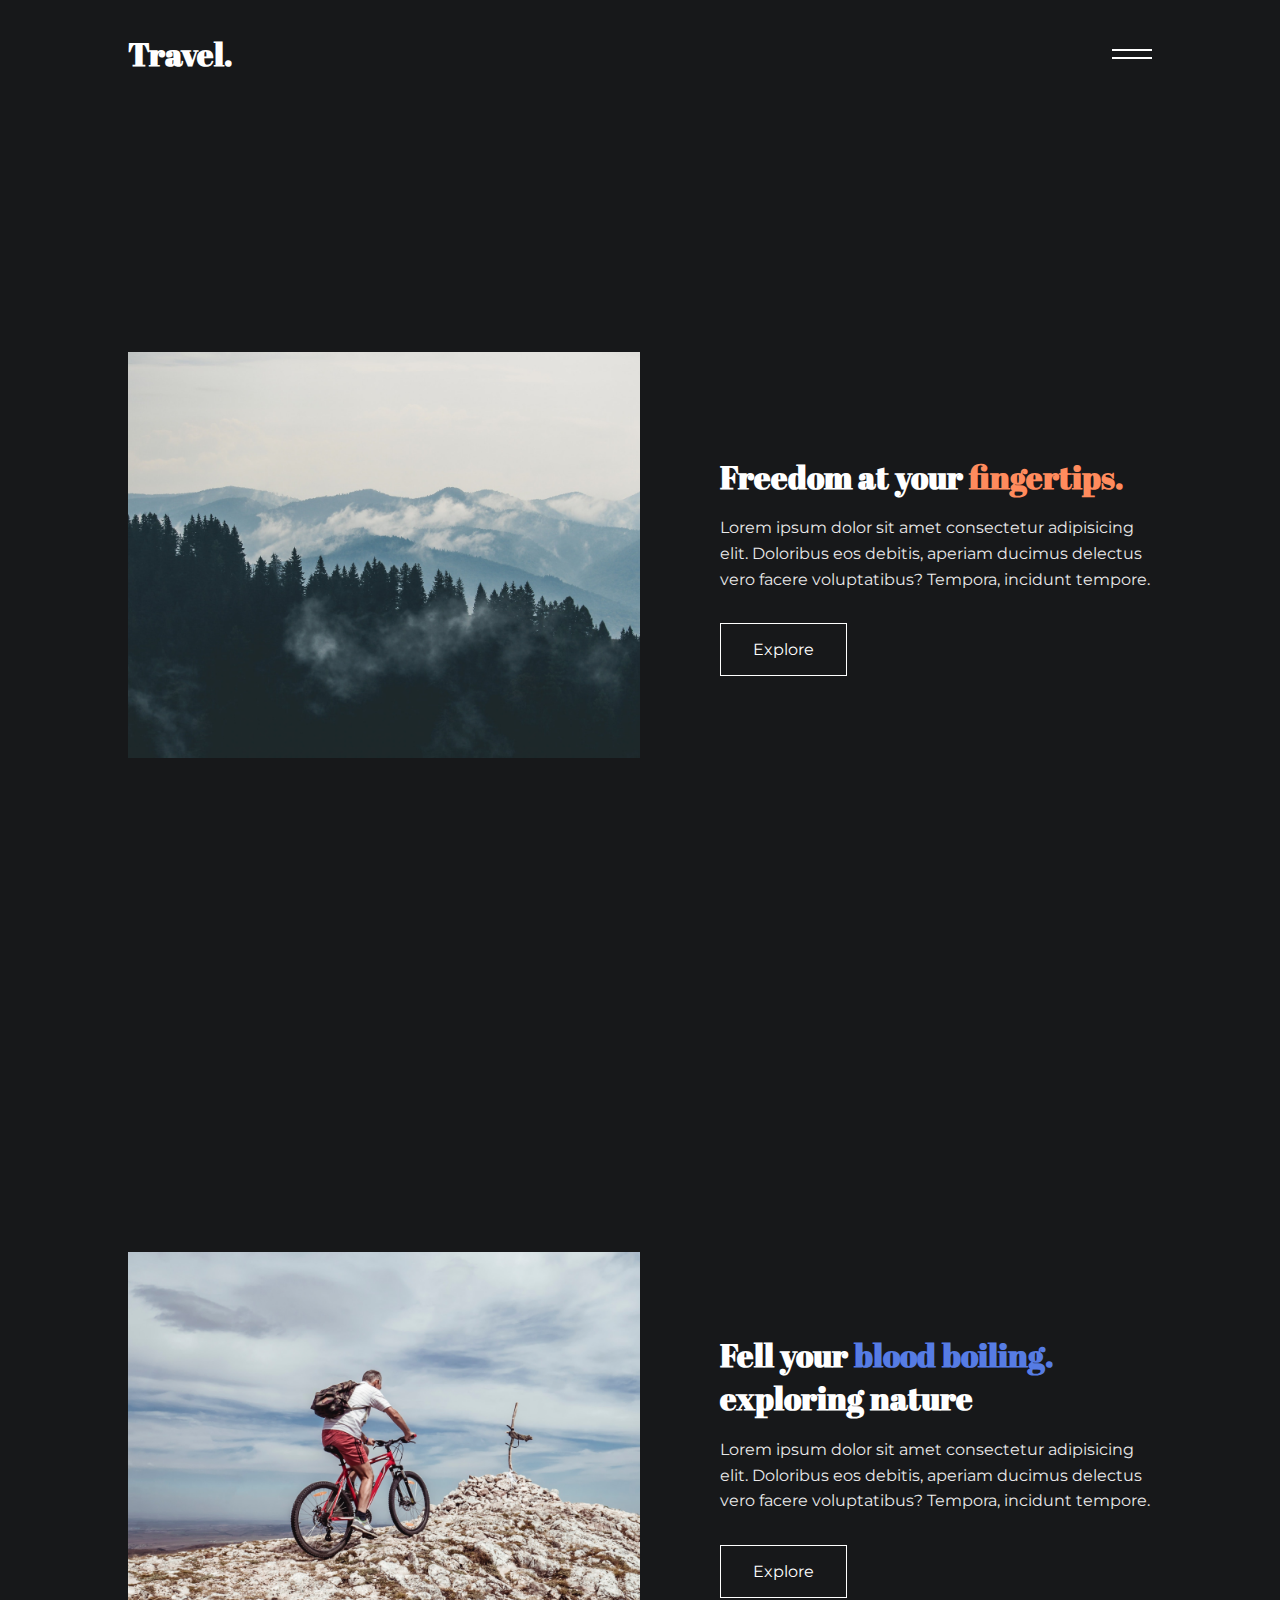
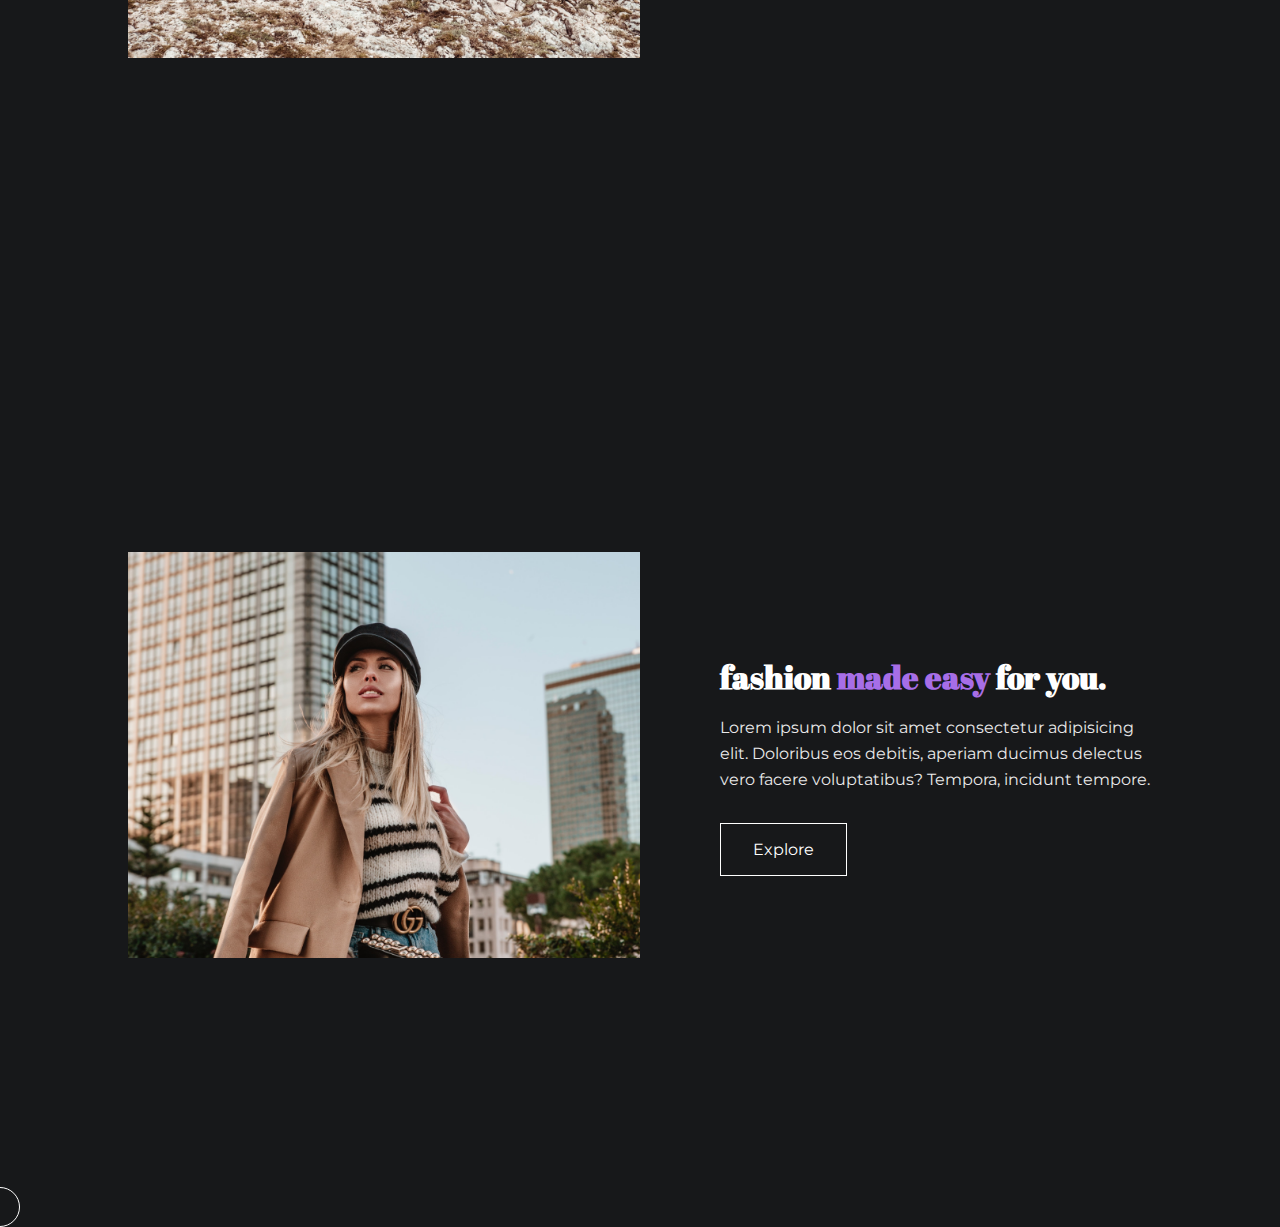
<file: index.html>
<!DOCTYPE html>
<html lang="en">
  <head>
    <meta charset="UTF-8">
    <meta name="viewport" content="width=device-width, initial-scale=1, shrink-to-fit=no">
    <link rel="stylesheet" href="https://fonts.googleapis.com/css2?family=Abril+Fatface&family=Montserrat&display=swap"> 
    <link rel="stylesheet" href="css/style.css">
    <title>Travel</title>
  </head>
  <body>
    <!-- Start header -->
    <header class="nav-header">
      <h1><a href="index.html" id='logo'>Travel.</a></h1>
      <div class="burger">
        <div class="line1"></div>
        <div class="line2"></div>
      </div>
    </header>
    <!-- End header -->

    <!-- Start navbar -->
    <nav class="nav-bar">
      <ul class="nav-links">
        <li><a href="#">Facebook</a></li>
        <li><a href="#">Twitter</a></li>
        <li><a href="#">Youtube</a></li>
      </ul>
      <div class="contact">
        <h2>Stay in touch</h2>
        <p>Lorem ipsum dolor sit amet consectetur adipisicing elit. Assumenda ipsum animi excepturi in rem dolorum praesentium ex autem beatae obcaecati.</p>
      </div>
    </nav>
    <!-- End navbar -->    
    
    <main>
      <!-- Start mountain section -->
      <article class="slide">
        <section class="hero-img">
          <img src="img/forest.png" alt="forest image">
        </section>

        <section class="hero-desc">
          <div class="title">
            <h2>
              Freedom at your
              <span class="mountain-span">fingertips.</span>
            </h2>
            <p>Lorem ipsum dolor sit amet consectetur adipisicing elit. Doloribus eos debitis, aperiam ducimus delectus vero facere voluptatibus? Tempora, incidunt tempore.</p>
            <a href="#" class="explore">Explore</a>
          </div>
        </section>
      </article>
      <!-- End mountain section -->

      <!-- Start hike section -->
      <article class="slide">
        <section class="hero-img">
          <img src="img/hike.png" alt="hike image">
        </section>

        <section class="hero-desc">
          <div class="title">
            <h2>
              Fell your 
              <span class="hike-span">blood boiling.</span>
              exploring nature
            </h2>
            <p>Lorem ipsum dolor sit amet consectetur adipisicing elit. Doloribus eos debitis, aperiam ducimus delectus vero facere voluptatibus? Tempora, incidunt tempore.</p>
            <a href="#" class="explore">Explore</a>
          </div>
        </section>
      </article>
      <!-- End hike section -->

      <!-- Start fashion section -->
      <article class="slide">
        <section class="hero-img">
          <img src="img/fashion.png" alt="fashion image">
        </section>

        <section class="hero-desc">
          <div class="title">
            <h2>
              fashion 
              <span class="fashion-span">made easy</span>
              for you.
            </h2>
            <p>Lorem ipsum dolor sit amet consectetur adipisicing elit. Doloribus eos debitis, aperiam ducimus delectus vero facere voluptatibus? Tempora, incidunt tempore.</p>
            <a href='fashion.html' class="explore">Explore</a>
          </div>
        </section>
      </article>
      <!-- End fashion section -->
    </main>
    <!-- Start cursor -->
    <div class="cursor">
      <span class="cursor-text"></span>
    </div>
    <!-- End cursor -->

    <script src="js/index.js"></script>
  </body>
</html>
</file>
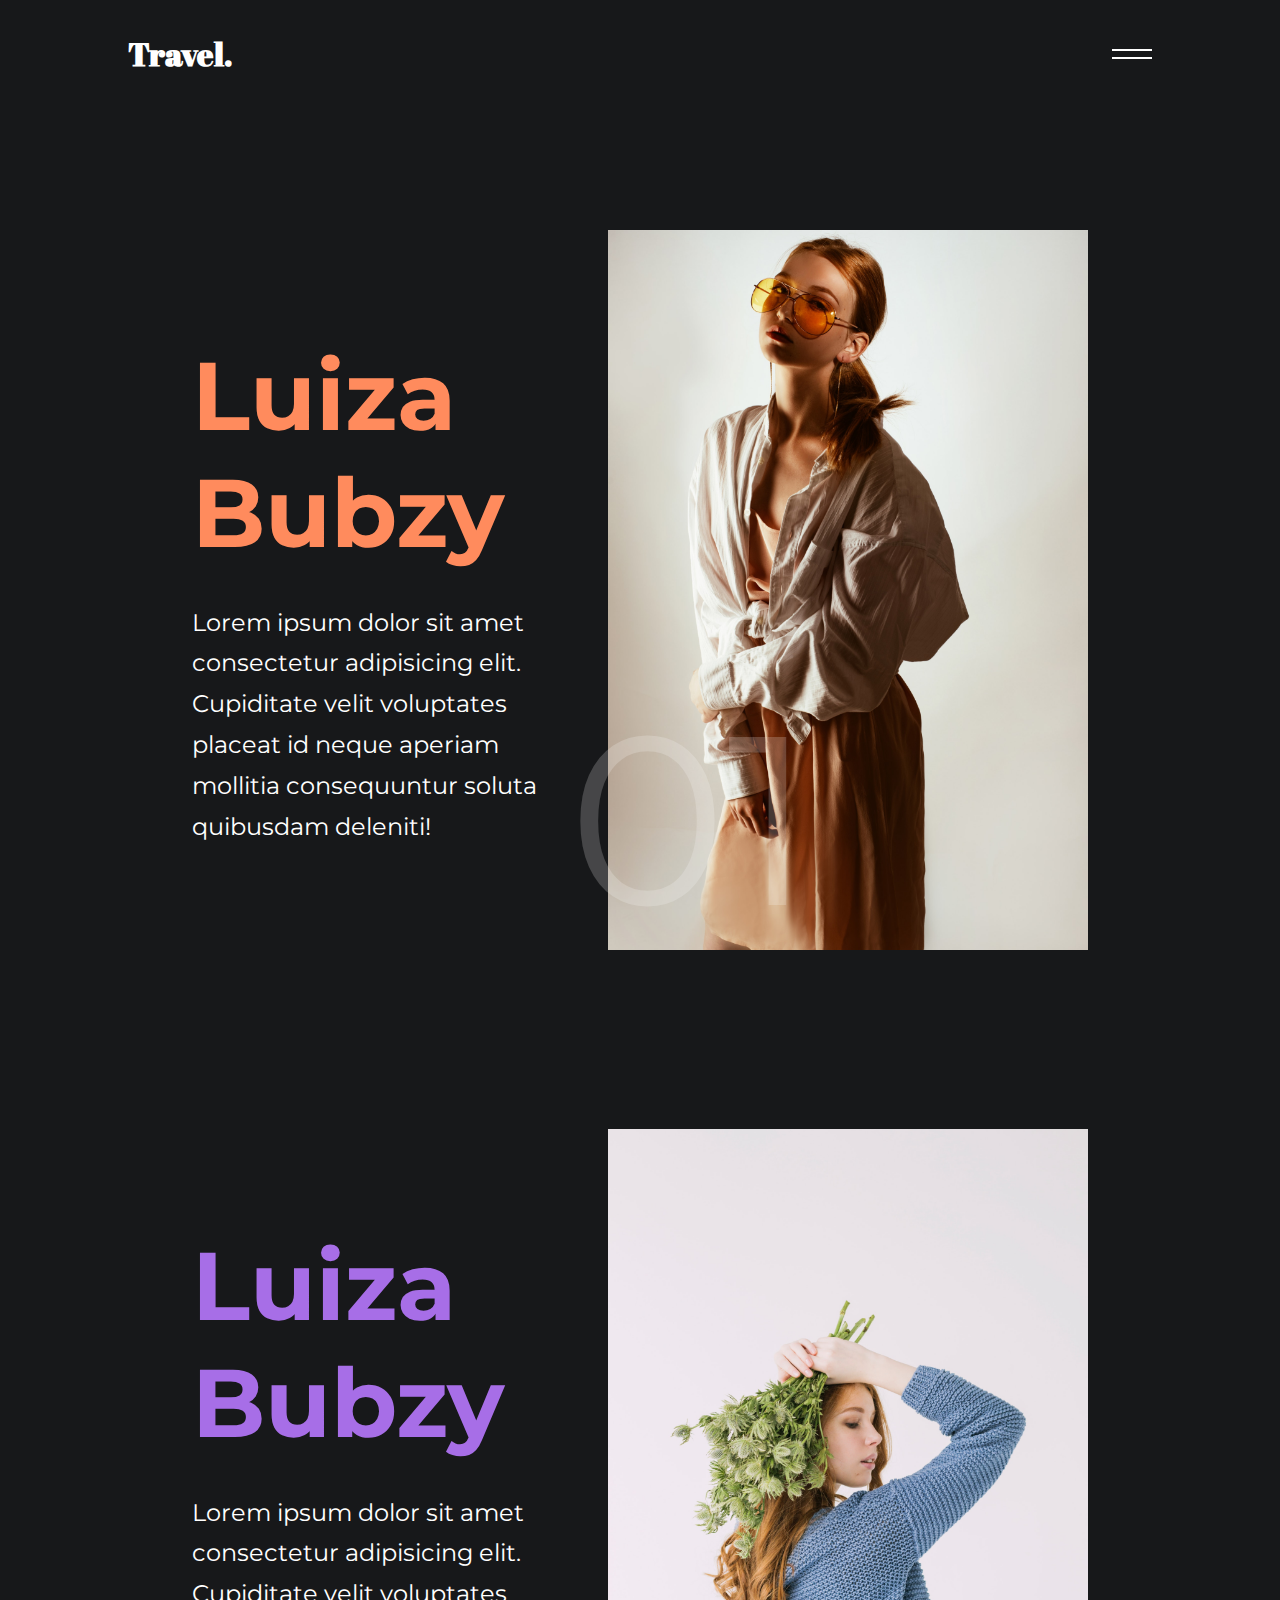
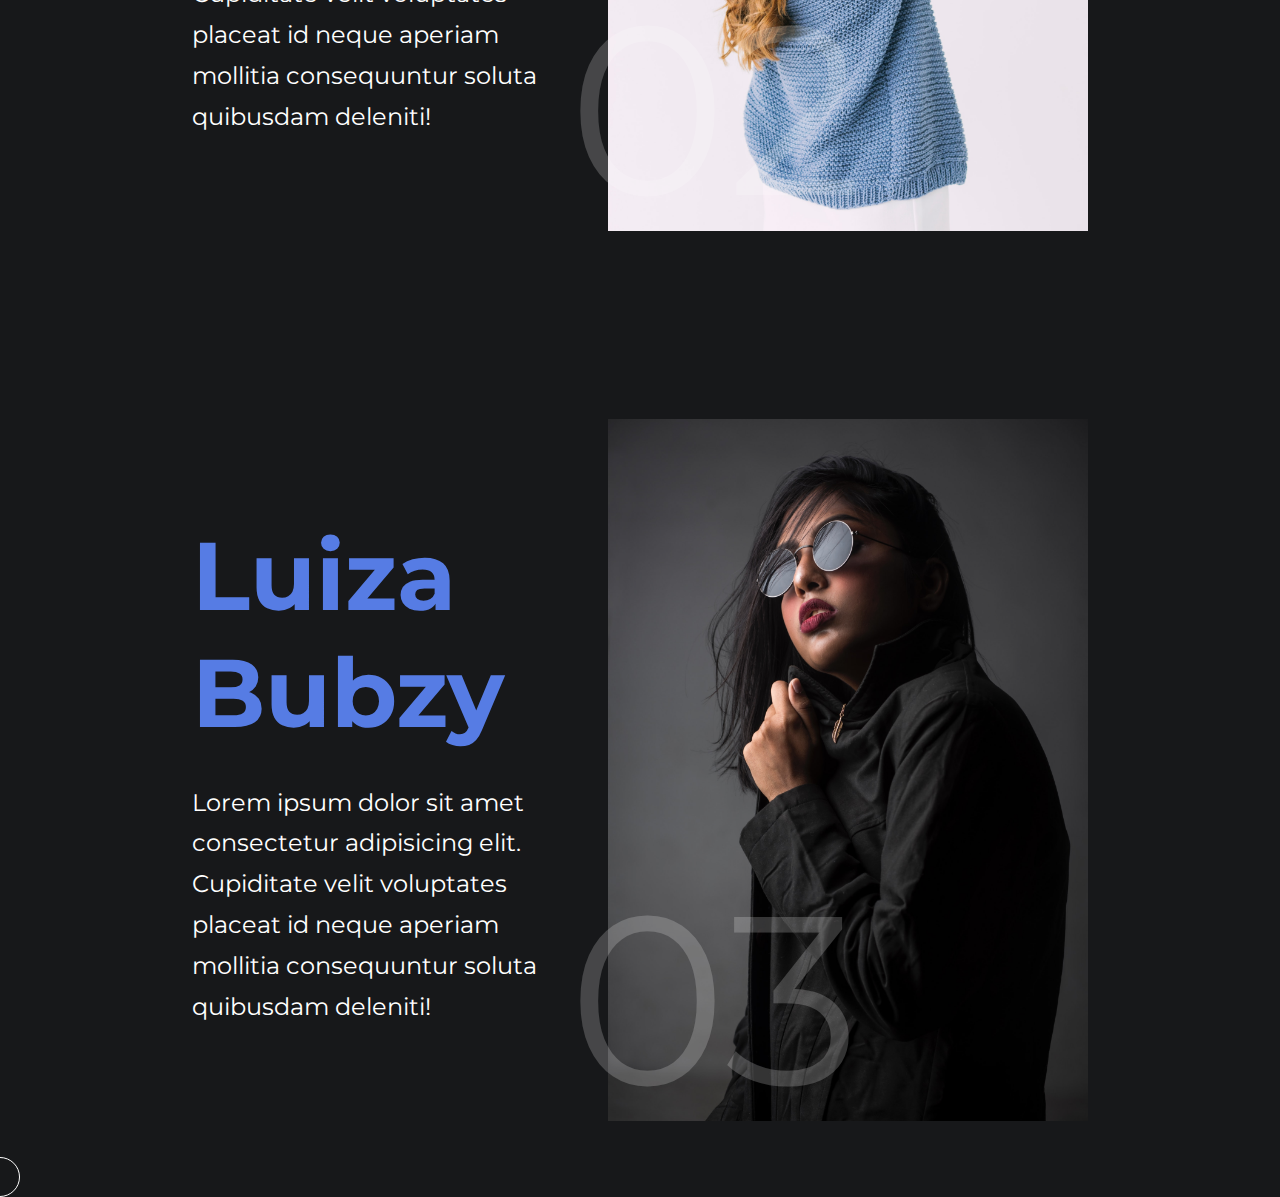
<file: fashion.html>
<!DOCTYPE html>
<html lang="en">
  <head>
    <meta charset="UTF-8" />
    <meta name="viewport" content="width=device-width,initial-scale=1, shrink-to-fit=no">
    <link rel="stylesheet" href="https://fonts.googleapis.com/css2?family=Abril+Fatface&family=Montserrat&display=swap"/>
    <link rel="stylesheet" href="css/style.css" />
    <link rel="stylesheet" href="css/fashion.css" />
    <title>Travel</title>
  </head>
  <body>
    <!-- Start header -->
    <header class="nav-header">
      <h1><a href="index.html" id="logo">Travel.</a></h1>
      <div class="burger">
        <div class="line1"></div>
        <div class="line2"></div>
      </div>
    </header>
    <!-- End header -->

    <!-- Start navbar -->
    <nav class="nav-bar">
      <ul class="nav-links">
        <li><a href="#">Facebook</a></li>
        <li><a href="#">Twitter</a></li>
        <li><a href="#">Youtube</a></li>
      </ul>
      <div class="contact">
        <h2>Stay in touch</h2>
        <p>
          Lorem ipsum dolor sit amet consectetur adipisicing elit. Assumenda
          ipsum animi excepturi in rem dolorum praesentium ex autem beatae
          obcaecati.
        </p>
      </div>
    </nav>
    <!-- End navbar -->

    <main>
      <section class="fashion1">
        <div class="fashion-text">
          <h1>Luiza Bubzy</h1>
          <p>
            Lorem ipsum dolor sit amet consectetur adipisicing elit. Cupiditate
            velit voluptates placeat id neque aperiam mollitia consequuntur
            soluta quibusdam deleniti!
          </p>
        </div>
        <div class="fashion-img">
          <img src="img/fashion-img1.png" alt="fashion image" />
        </div>
        <div class="fashion-num"><span>01</span></div>
      </section>

      <section class="fashion2">
        <div class="fashion-text">
          <h1>Luiza Bubzy</h1>
          <p>
            Lorem ipsum dolor sit amet consectetur adipisicing elit. Cupiditate
            velit voluptates placeat id neque aperiam mollitia consequuntur
            soluta quibusdam deleniti!
          </p>
        </div>
        <div class="fashion-img">
          <img src="img/fashion-img2.png" alt="fashion image" />
        </div>
        <div class="fashion-num"><span>02</span></div>
      </section>
      
      <section class="fashion3">
        <div class="fashion-text">
          <h1>Luiza Bubzy</h1>
          <p>
            Lorem ipsum dolor sit amet consectetur adipisicing elit. Cupiditate
            velit voluptates placeat id neque aperiam mollitia consequuntur
            soluta quibusdam deleniti!
          </p>
        </div>
        <div class="fashion-img">
          <img src="img/fashion-img3.png" alt="fashion image" />
        </div>
        <div class="fashion-num"><span>03</span></div>
      </section>
    </main>
    <!-- Start cursor -->
    <div class="cursor">
      <span class="cursor-text"></span>
    </div>
    <!-- End cursor -->

    <script src="js/index.js"></script>
  </body>
</html>
</file>
<file: css/style.css>
* {
  -webkit-box-sizing: border-box;
  -moz-box-sizing: border-box;
  -o-box-sizing: border-box;
  box-sizing: border-box;
  margin:0;
  padding:0;
}
body {
  /* font-family: 'Abril Fatface', cursive; */
  font-family: 'Montserrat', sans-serif;
  background:#17181a;
  color:#FFF;
  overflow-x: hidden;
}
a 
{color:#FFF; text-decoration:none;}

/* Start header */
.nav-header {
  position: relative;
  display: flex;
  min-height: 10vh;
  justify-content: space-between;
  align-items: center;
  width:80%;
  margin:auto;
  padding:2rem 0rem;
  z-index: 2;
}
#logo 
{font-family: 'Abril Fatface', cursive;}

.burger 
{cursor: pointer; color:#FFF}

.burger .line1,
.burger .line2 {
  background:#FFF;
  width:40px;
  height:2px;
  margin:6px 0;
  pointer-events: none;
}
/* End header */

/* Start navbar */
.nav-bar {
  position: fixed;
  top:0;
  left:0;
  width:100%;
  height:100%;
  background:#FFF;
  color:#000;
  display: flex;
  justify-content: space-around;
  align-items: center;
  z-index: 1;
  -webkit-clip-path: circle(50px at 100% -10%);
  clip-path: circle(50px at 100% -10%);
  transition:all .8s ease-out;
}

.nav-bar.open {
  clip-path: circle(2200px at 100% -10%);
  -webkit-clip-path: circle(2200px at 100% -10%);
}

.nav-bar .nav-links 
{list-style-type: none; flex-basis: 30rem;}

.nav-bar .nav-links li 
{padding:1rem 0; font-size:1.8rem;}

.nav-bar .nav-links li a 
{color:#000;}

.nav-bar .contact 
{flex-basis: 30rem;}

.nav-bar .contact h2 
{font-size:2rem; margin-bottom:25px;}

.nav-bar .contact p 
{font-size:1.2rem; line-height: 1.6;}
/* End navbar */

/* Start main content */
.slide {
  min-height: 100vh;
  margin:0 auto;
  width:80%;
  display: flex;
  justify-content: space-between;
  align-items: center;  
}
.hero-img {
  position: relative;
  flex:1;
  flex-basis: 25rem;
  overflow: hidden;
}

.hero-img img 
{width:100%; height: 100%; object-fit: cover;}

.hero-desc {
  display: flex;
  flex-direction: column;
  justify-content:center;
  align-items: center;
  flex:1;
  flex-basis:25rem;
  padding-left: 5rem;
  position: relative;
}
.hero-desc h2 
{font-family: 'Abril Fatface', cursive; font-size:4rem;}

.hero-desc p {
  padding:3rem 0rem;
  font-size:1.3rem;
  line-height: 1.6;
  color:rgb(233, 233, 233);
}
.hero-desc .mountain-span 
{color:rgb(255, 139, 93);}

.hero-desc .hike-span 
{color:rgb(86, 124, 228)}

.hero-desc .fashion-span 
{color:rgb(167, 110, 231);}

.hero-desc .explore {
  padding:1rem 2rem;
  background:none;
  border:1px solid #FFF;
  font-size:1rem;
  color:#FFF;
}

/* End main content */

/* Start cursor */
.cursor {
  width:2.5rem;
  height:2.5rem;
  border:1px solid #FFF;
  border-radius: 50%;
  position: absolute;
  transform:translate(-50%, -50%);
  pointer-events: none;
  transition:all .3s ease-in-out;
  transition-property:background, transform;
  transform-origin: 75% 75%;
}

.cursor.nav-active 
{background:rgb(86, 124, 228); transform: scale(3);}

.cursor.explore-active 
{background:#FFF; transform: scale(3); color:black;}

.cursor .cursor-text {
  position: absolute;
  top:50%;
  left:50%;
  font-size:.5rem;
  transform:translate(-50%, -50%);
}
/* End cursor */

body.hide 
{overflow: hidden;}

/* Media  */
@media screen and (max-width: 768px) {
  main {
    width:100%;
    margin:0;
  }
  .slide {
    display: block;
    width:100%;
    text-align: center;
    padding:0 1rem;
  }
  .hero-img {
    padding-top:3rem;
  }
  .hero-desc {
    padding:1.5rem 0 4rem;
  }
  .hero-desc h2 {
    font-size:2.5rem;
    
  }
  .hero-desc p {
    font-size:1.2rem;
    padding-top:1.1rem;
    
  }
}

@media screen and (min-width: 770px) and (max-width: 1328px) {
  .hero-desc h2 {
    font-size:2rem;
  }
  .hero-desc p {
    font-size:1rem;
    padding-top:1.1rem;
    
  }
}
</file>
<file: css/fashion.css>
.fashion1, .fashion2, .fashion3 {
  min-height: 90vh;
  display: flex;
  justify-content: center;
  align-items: center;
  width:70%;
  margin:auto;
  margin-top:5rem;
  position: relative;
}

.fashion-text 
{flex: 1; position: relative; flex-basis: 25rem;}

.fashion-text h1 
{font-size:6rem;}

.fashion-text p 
{font-size:1.5rem; padding:2rem 2rem 0rem 0rem; line-height: 1.7;}

.fashion-img 
{flex-basis: 30rem;}

.fashion-img img 
{width:100%; height: 100%; object-fit: cover;}

.fashion1 h1 
{color:rgb(255, 139, 93)}

.fashion2 h1 
{color:rgb(167, 110, 231)}

.fashion3 h1 
{color:rgb(86, 124, 228)}

.fashion-num {
  position: absolute;
  left:42%;
  top:60%;
  font-size:15rem;
  opacity: .2;
}
</file>
